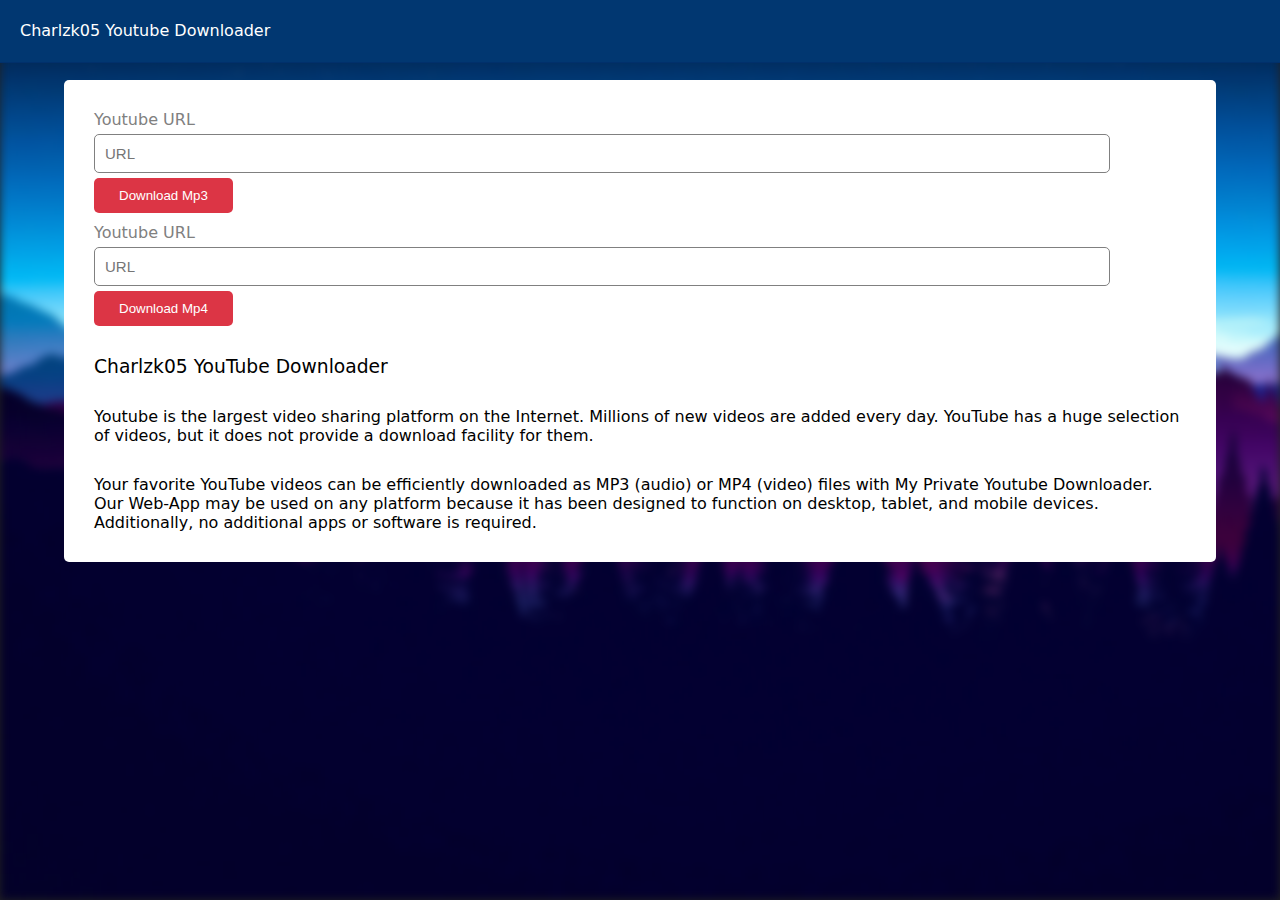
<file: index.html>
<!DOCTYPE html>
<html>
<head>
    <meta charset='utf-8'>
    <meta http-equiv='X-UA-Compatible' content='IE=edge'>
    <title>Charlzk05 - Youtube Downloader</title>
    <meta name='viewport' content='width=device-width, initial-scale=1'>
    <link rel='stylesheet' type='text/css' media='screen' href='main.css'>
    <link rel="icon" type="image/x-icon" href="./resources/github-logo.png">
</head>
<body>
    <div class="topBar">
        <h4>Charlzk05 Youtube Downloader</h4>
    </div>
    <div class="mainForm">
        <p>Youtube URL</p>
        <form action="https://youtube-downloader-server.charlzk.repl.co/download_mp3" method="post" enctype="application/x-www-form-urlencoded">
            <input name="url" type="text" placeholder="URL" oninput="mp3CheckBox_oninput(this)">
            <input type="submit" value="Download Mp3" id="mp3_button" disabled>
        </form>
        <p style="margin-top: 10px;">Youtube URL</p>
        <form action="https://youtube-downloader-server.charlzk.repl.co/download_mp4" method="post" enctype="application/x-www-form-urlencoded">
            <input name="url" type="text" placeholder="URL" oninput="mp4CheckBox_oninput(this)">
            <input type="submit" value="Download Mp4" id="mp4_button" disabled>
        </form>
        <div class="about">
            <h3>Charlzk05 YouTube Downloader</h3>
            <p class="paragraph">Youtube is the largest video sharing platform on the Internet. Millions of new videos are added every day. YouTube has a huge selection of videos, but it does not provide a download facility for them.</p>
            <p class="paragraph">Your favorite YouTube videos can be efficiently downloaded as MP3 (audio) or MP4 (video) files with My Private Youtube Downloader. Our Web-App may be used on any platform because it has been designed to function on desktop, tablet, and mobile devices. Additionally, no additional apps or software is required.</p>
        </div>
    </div>
    <div class="backgroundImage">
        
    </div>

    <script src='main.js'></script>
</body>
</html>
</file>
<file: main.css>
/* body */
body {
    font-family: system-ui,-apple-system,"Segoe UI",Roboto,"Helvetica Neue", Arial,"Noto Sans","Liberation Sans",sans-serif,"Apple Color Emoji", "Segoe UI Emoji", "Segoe UI Symbol", "Noto Color Emoji";
    background-color: #222;
}
/* background image */
.backgroundImage {
    background-image: url("resources/Background.jpg");
    background-size: cover;
    background-repeat: no-repeat;
    filter: blur(5px);
    z-index: -5;
    position: fixed;
    top: 0;
    bottom: 0;
    left: 0;
    right: 0;
}
/* top bar */
.topBar {
    position: fixed;
    background-color: #013771;
    color: white;
    top: 0;
    left: 0;
    right: 0;
    z-index: 1;
    border-bottom: 0.5px solid #01306b;
    overflow: hidden;
}
.topBar h4 {
    font-weight: 500;
    margin-left: 20px;
}
/* main form */
.mainForm {
    background-color: #fff;
    position: absolute;
    top: 60px;
    padding: 30px;
    border-radius: 5px;
    margin-top: 20px;
    left: 5%;
    right: 5%;
    overflow: hidden;
}
.mainForm p {
    margin: 0;
    color: gray;
}
.mainForm input[type=text] {
    background-color: transparent;
    border: 0.5px solid gray;
    font-size: 15px;
    padding: 10px;
    width: 91%;
    border-radius: 5px; 
    margin-top: 5px;
    transition: all 0.2s;
}
.mainForm input[type=submit] {
    background-color: #198754;
    color: white;
    border: 0;
    padding-top: 10px;
    padding-bottom: 10px;
    padding-left: 25px;
    padding-right: 25px;
    border-radius: 5px;
    margin-top: 5px;
    cursor: pointer;
    transition: all 0.2s;
}
.mainForm input[type=submit]:hover {
    background-color: #23915e;
    transition: all 0.2s;
}
.mainForm input[type=submit]:active {
    background-color: #2d9b68;
    transition: all 0.2s;
}
.mainForm input[type=submit]:disabled {
    background-color: #dc3545;
    cursor: default;
    transition: all 0.2s;
}
.mainForm .about {
    margin-top: 30px;
}
.mainForm .about h3 {
    font-weight: 500;
}
.mainForm .paragraph {
    color: black;
    margin-top: 30px;
}
</file>
